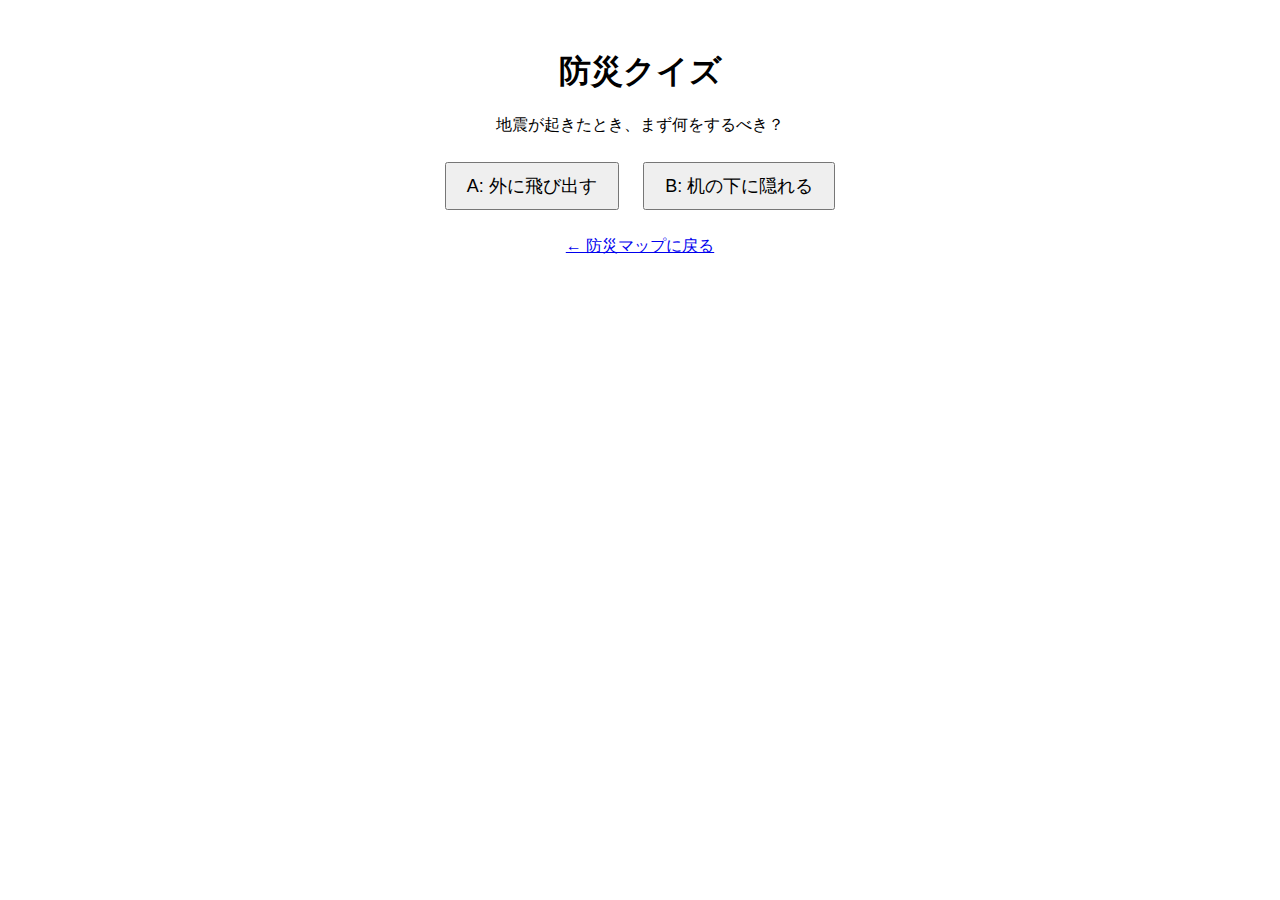
<file: quiz.html>
<!DOCTYPE html>
<html lang="ja">
<head>
  <meta charset="UTF-8">
  <title>防災クイズ</title>
  <style>
    body { font-family: Arial; text-align: center; margin: 50px; }
    button { margin: 10px; padding: 10px 20px; font-size: 18px; }
  </style>
</head>
<body>
  <h1>防災クイズ</h1>
  <p>地震が起きたとき、まず何をするべき？</p>
  <button onclick="checkAnswer('A')">A: 外に飛び出す</button>
  <button onclick="checkAnswer('B')">B: 机の下に隠れる</button>

  <p id="result"></p>

  <script>
    function checkAnswer(answer) {
      const result = document.getElementById("result");
      if (answer === 'B') {
        result.textContent = "正解！まずは身の安全を確保しましょう。";
      } else {
        result.textContent = "不正解…外は危険です。落下物に注意！";
      }
    }
  </script>

  <p><a href="index.html">← 防災マップに戻る</a></p>
</body>
</html>
</file>
